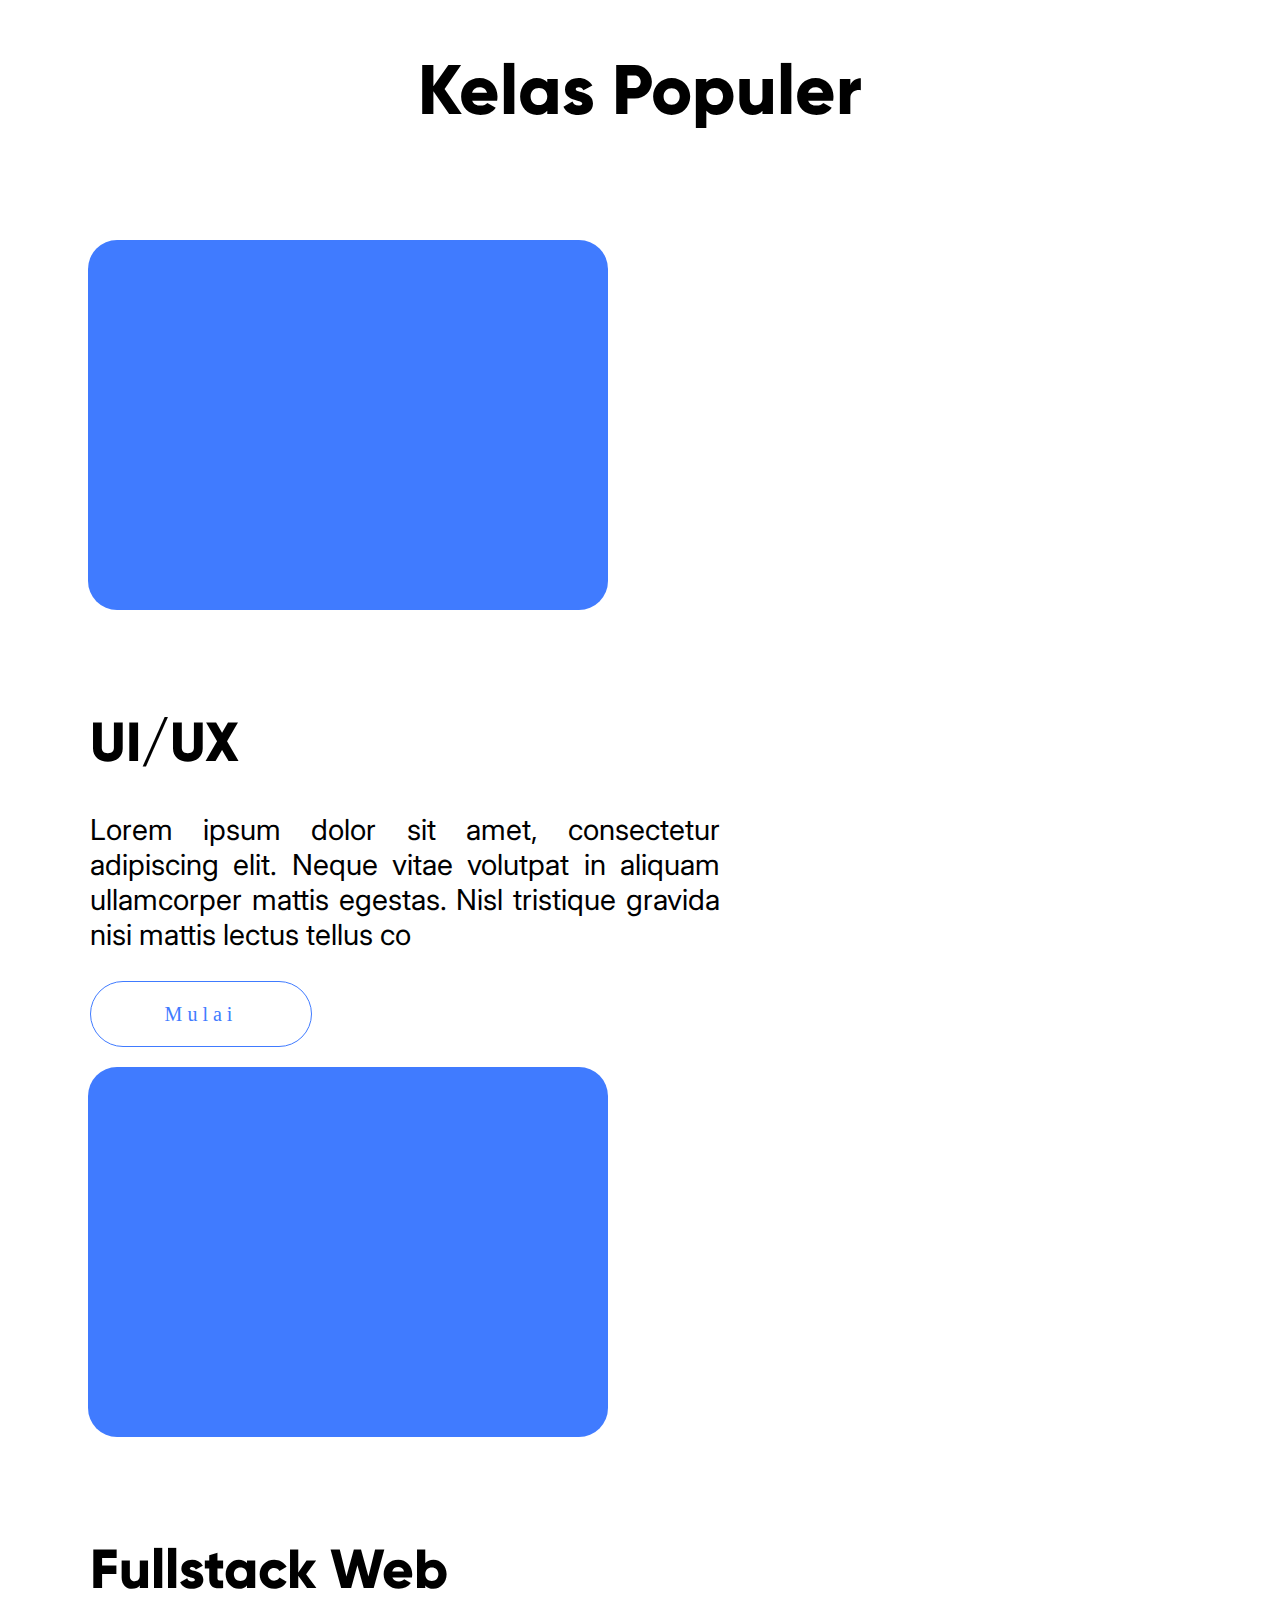
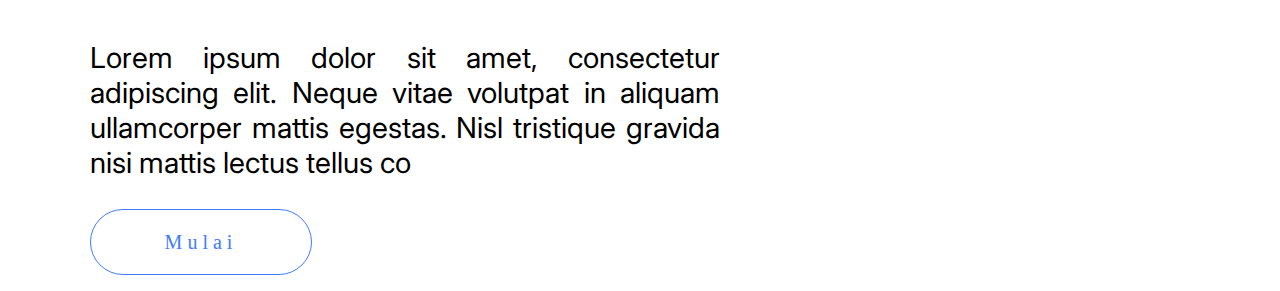
<file: Kelas Populer/index.html>
<!DOCTYPE html>
<html>
	<link rel="stylesheet" type="text/css" href="stylesheet.css">
	<link href="https://fonts.googleapis.com/css2?family=Inter:wght@509&display=swap" rel="stylesheet">
	<link rel="stylesheet" type="text/css" href="responsive.css">
	<meta name="viewport" content="width=device-width, initial-scale=1.0">
	<meta charset="utf-8">
	<title>PROJECT</title>
</head>
<body>
	<div class="kelas">
		<h1 class="judul">Kelas Populer</h1>
		<ul class="flex-list">
			<li class="img">
				<img src="icon.png">
			</li>
			<li class="selected">
				<h1>UI/UX</h1>
				<p>Lorem ipsum dolor sit amet, consectetur adipiscing elit. Neque vitae volutpat in aliquam ullamcorper mattis egestas. Nisl tristique gravida nisi mattis lectus tellus co</p><br>
				<a class="btn" href="#">Mulai</a>
			</li>
			<li class="img">
				<img src="icon.png">
			</li>
			<li class="selected">
				<h1>Fullstack Web</h1>
				<p>Lorem ipsum dolor sit amet, consectetur adipiscing elit. Neque vitae volutpat in aliquam ullamcorper mattis egestas. Nisl tristique gravida nisi mattis lectus tellus co</p><br>
				<a class="btn" href="#">Mulai</a>
			</li>
		</ul>
	</div>
</body>
</html>
</file>
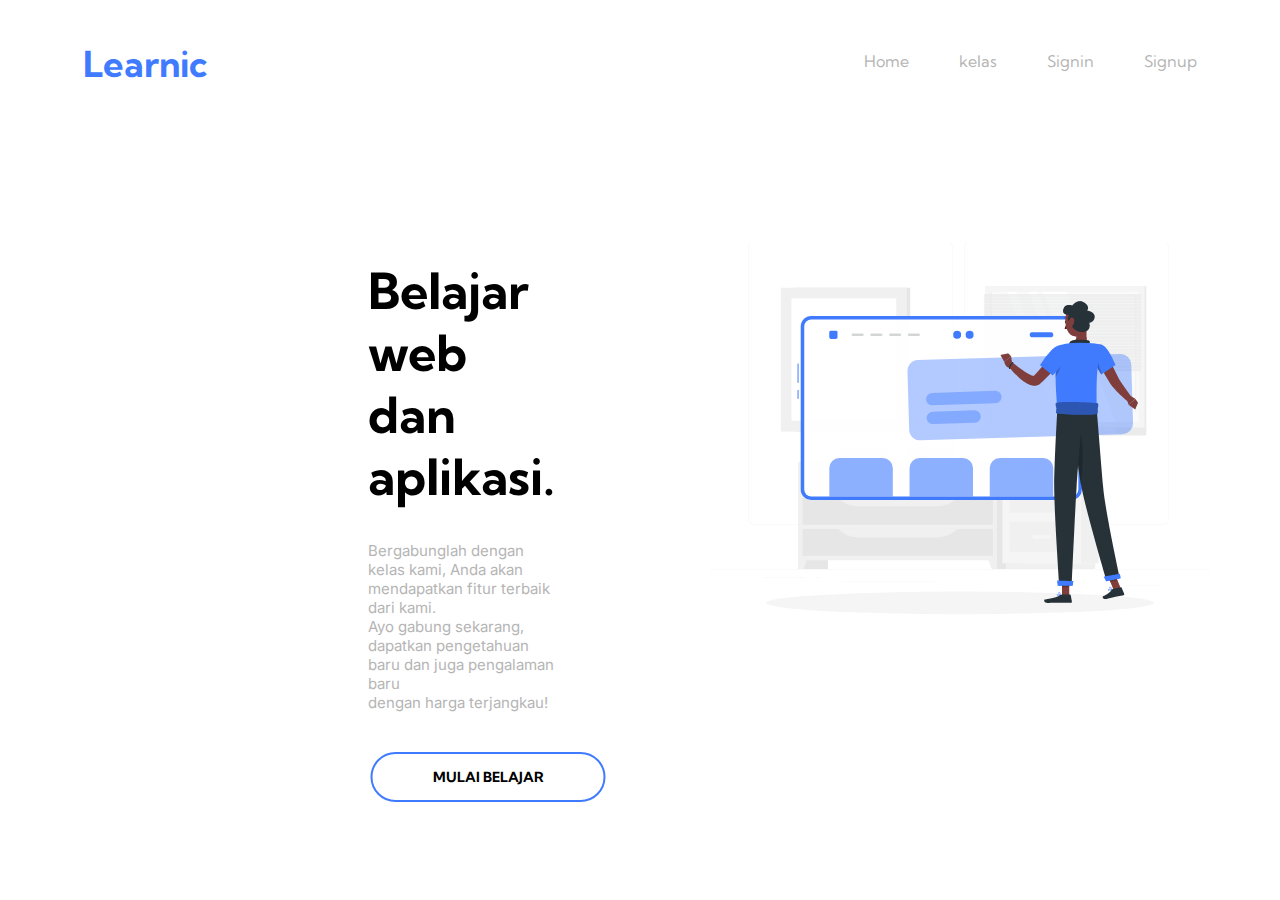
<file: landingpage/index.html>
<!DOCTYPE html>
<html lang="en">
<head>
    <meta charset="UTF-8">
    <meta name="viewport" content="width=device-width, initial-scale=1.0">
    <title>Learnic</title>
    <link rel="stylesheet" href="assets/css/style.css">
    <link rel="stylesheet" href="assets/css/responsive.css">
    <link href="https://fonts.googleapis.com/css2?family=Inter&family=Kumbh+Sans:wght@400;700&display=swap" rel="stylesheet">
    <link rel="stylesheet" href="//maxcdn.bootstrapcdn.com/font-awesome/4.5.0/css/font-awesome.min.css">
</head>
<body>
    <div class="header">
        <div class="header-logo">Learnic</div> 
        <div class="header-list">
            <ul> 
                <a href="#">Signup</a>
                <a href="#">Signin</a>                
                <a href="#">kelas</a></a> 
                <a href="#">Home</a>
            </ul>
        </div>
        <div class="header-left">
            <span class="fa fa-bars menu-icon"></span>
          </div>
    </div>
    
    <div class="main">
        <div class="copy-container">
            <h1>Belajar web dan aplikasi.</h1>
            <p>
                Bergabunglah dengan kelas kami, Anda akan mendapatkan fitur terbaik dari kami.<br> Ayo gabung sekarang, 
                 dapatkan pengetahuan baru dan juga pengalaman baru <br> dengan harga terjangkau!
            </p>
                   <div class="middle">
                    <a href="#" class="btn btn1">Mulai Belajar</a>
                  </div>
                  
        </div>
        <div class="ilustrasi">
            <img src="assets/img/ilus2.gif" alt="">
        </div>
    </div>

    <div class="foooter">

    </div>

</body>
</html>
</file>
<file: Kelas Populer/stylesheet.css>
@font-face {
         font-family: "gilroy";
         src: url('gilroy-extrabold.otf');
 	  }

li {
	list-style: none;
	margin: 0;
	padding: 0;
}

a {
	text-decoration: none;
}

.judul {
	font-family: "gilroy";
	font-size: 70px;
	text-align: center;
	padding-bottom: 40px;
}

.flex-list {
	display: flex;
	flex-wrap: wrap;
	padding-left: 80px;
}
	
.flex-list li {
	flex: auto;
}

.flex-list img {
	width: 520px;
	height: 370px;
	border-radius: 29px;
	margin-bottom: 57px;
	margin-top: 20px;
}


.flex-list h1 {
	font-family: "gilroy";
	font-size: 55px;

}

.flex-list p {
	font-family: "inter";
	font-size: 29px;
	height: 140px;
	display: inline-block;
	text-align: justify;
	margin-top: 0;
	padding-right: 80px;
	width: 630px;
}

.btn {
	display: inline-block;
	width: 220px;
	height: 64px;
	text-align: center;
	background-color: #fff;
	color: #407BFF;
	line-height: 64px;
	border-radius: 50px;
	font-size: 20px;
	border: 1px solid #407BFF;
	letter-spacing: 5px;
}

.selected {
	margin-left: 2px; 
	width: 630px;
	padding-right: 80px;
}

.img {
	width: 520px;
}


/* Animasi */


.btn {
	transition: 0.5s;
}

.btn:hover {
	background-color: #407BFF;
	border: 1px solid #fff;
	color: #fff;
}


.kelas img {
	transition: 0.5s;
}


.kelas img:hover {
	box-shadow: -12px 12px 35px #666666;
	margin-left: 15px;
}
</file>
<file: Kelas Populer/responsive.css>
@media (max-width: 1440px) {
  
}
/* tablet */

@media (max-width: 1000px) {


  .flex-list {
   text-align: center;
}
 
  .judul {
    padding-left: 80px;
  }

  .selected {
  padding-left: 20px;
}

  .selected p {
    text-align: center;
  }

  .btn {
    margin-bottom: 82px;
    width: 520px;
  }



}

/*handphone*/

@media (max-width: 425px) {
  
  .img {
    padding-left: 60px;
  }
  .judul {
    font-size: 52px;
    width: 400px;
    padding-left: 0;
    margin-left: 0;
    padding-left: 205px;
  }


}
</file>
<file: landingpage/assets/css/style.css>
body {
  font-family: 'Kumbh Sans';
}

a {
  list-style: none;
  float: right;
  padding: 35px 25px;
  color: #b5b5b5;
  text-decoration: none;
}

.header {
  color: white;
  height: 90px;
  position: relative;
  padding-right: 50px;
}

.header-logo {
  font-size: 36px;
  font-weight: bold;
  float: left;
  padding: 25px 75px;
  color: #407BFF;
}

.header-right {
  display: none;
}

.menu-icon {
  color: white;
  float: right;
  font-size: 35px;
  padding: 10px 0;
  /* Gantikan property display ke none */
  display: none;
}

.main {
  padding: 90px 80px;
  display: flex;
  vertical-align: middle;
}

.copy-container {
  font-size: 25px;
  padding: 30px 5px;
}

.copy-container p {
  font-size: 15px;
  color: #b5b5b5;
  font-family: 'Inter', sans-serif;

}


/* button "mulai belajar" */
.middle {
  position: absolute;
  margin-left: 120px;
  margin-top: 50px;
  transform: translate(-50%, -50%);
}

.btn {
  border-radius: 100px;
  position: relative;
  display: block;
  color: black;
  font-size: 14px;
  font-family: "Kumbh Sans";
  font-weight: bold;
  text-decoration: none;
  margin: 30px 0;
  border: 2px solid #407BFF;
  padding: 14px 60px;
  text-transform: uppercase;
  overflow: hidden;
  transition: 1s all ease;
}

.btn::before {
  background: #407BFF;
  content: "";
  position: absolute;
  top: 50%;
  left: 50%;
  transform: translate(-50%, -50%);
  z-index: -1;
  transition: all 0.6s ease;

}

.btn1::before {
  width: 0%;
  height: 100%;
}

.btn1:hover::before {
  width: 100%;
}

.ilustrasi {
  float: right;
  padding-left: 150px;
}

.footer {
  background-color: #ceccf3;
  height: 270px;
}
</file>
<file: landingpage/assets/css/responsive.css>
@media(max-width:670px) {
    .main {
        padding: 90px 30px;
        display: flex;
        vertical-align: middle;
    }

    .copy-container {
        font-size: 18px !important;
        width: 100%;
        flex-direction: row;
    }

    .copy-container p {
        font-size: 10px;
        color: #b5b5b5;
        font-family: 'Inter', sans-serif;
        width: 150%;
    }

    .ilustrasi {
       display:none;

    }

    .header {
        height: 65px;
        width: 100%;
        background-color: #407BFF;
        position: fixed;
        top: 0;
        z-index: 10;
    }

    .header-logo {
        font-size: 25px;
        font-weight: bold;
        float: left;
        padding: 10px 15px;
        color: white;
    }

    .header-list {
        display: none;
    }

    .menu-icon {
        display: block;
    }

    .menu-icon {
        color: white;
        float: right;
        font-size: 35px;
        padding-top: 25px;
        padding-right:590px;
        /* Gantikan property display ke none */
        display: none;
    }
    .middle {
        position: absolute;
        margin-left: 90px;
        margin-top: 50px;
        transform: translate(-50%, -50%);
      }
      
      .btn {
        border-radius: 100px;
        position: relative;
        display: block;
        color: black;
        font-size: 15px;
        font-family: "Kumbh Sans";
        font-weight: bold;
        text-decoration: none;
        margin: 30px 0;
        border: 3px solid #407BFF;
        padding: 5px 60px;
        text-transform: uppercase;
        overflow: hidden;
        transition: 1s all ease;    
      }
      
      .btn::before {
        background: #407BFF;
        content: "";
        position: absolute;
        top: 50%;
        left: 50%;
        transform: translate(-50%, -50%);
        z-index: -1;
        transition: all 0.6s ease;
      
      }
      
      .btn1::before {
        width: 0%;
        height: 100%;
      }
      
      .btn1:hover::before {
        width: 100%;
      }
      
}

@media(max-width:1000px) {
    .copy-container {
        font-size: 15px;
        width: 150%;
    }

    .copy-container p {
        font-size: 10px;
        color: #b5b5b5;
        font-family: 'Inter', sans-serif;
        width: 150%;
    }

    .ilustrasi {
        float: bottom;
        width: 150%;
    }

    .header {
        height: 65px;
        width: 100%;
        background-color: #407BFF;
        position: fixed;
        top: 0;
        z-index: 10;
    }

    .header-logo {
        font-size: 15px;
        font-weight: bold;
        float: left;
        padding: 25px 15px;
        color: white;
    }
}
</file>
